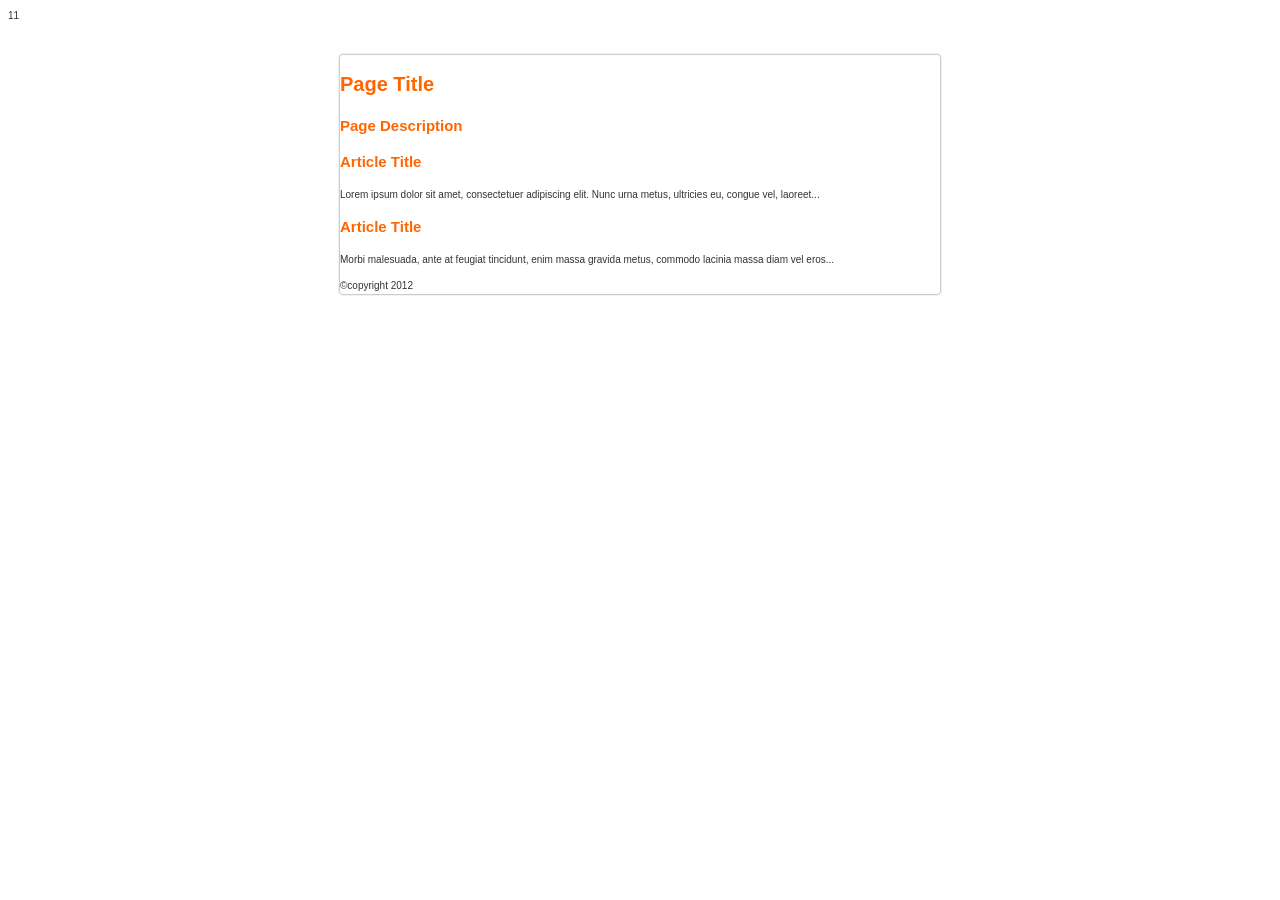
<file: jQuery/Kniga na russkom/index.html>
11
<!DOCTYPE html>
<html dir="ltr" lang="en-US">
<head>
<meta charset="UTF-8"/>
<title>Page Title</title>
<link rel="profile" href="http://gmpg.org/xfn/11"/>
<style type="text/css">
body {
font: 62.5%/1.6 Verdana, Tahoma, sans-serif;
color: #333333;
}
h1,h2 {
color: #ff6600;
}
#content {
margin: 30px auto;
width: 600px;
}
.box {
border:1px solid #ccc;
border-radius:4px;
box-shadow:0 0 2px #ccc;
}
</style>
</head>
<body>
<div id="content" class="wrapper box">
<hgroup>
<h1>Page Title</h1>
<h2>Page Description</h2>
</hgroup>
<article>
<h2>Article Title</h2>
<p>
Lorem ipsum dolor sit amet, consectetuer adipiscing elit.
Nunc urna metus, ultricies eu, congue vel, laoreet...</p>
</article>
<article>
<h2>Article Title</h2>
<p>
Morbi malesuada, ante at feugiat tincidunt, enim massa
gravida metus, commodo lacinia massa diam vel eros...</p>
</article>
<footer>&copy;copyright 2012</footer>
</div>
</body>
</html>
</file>
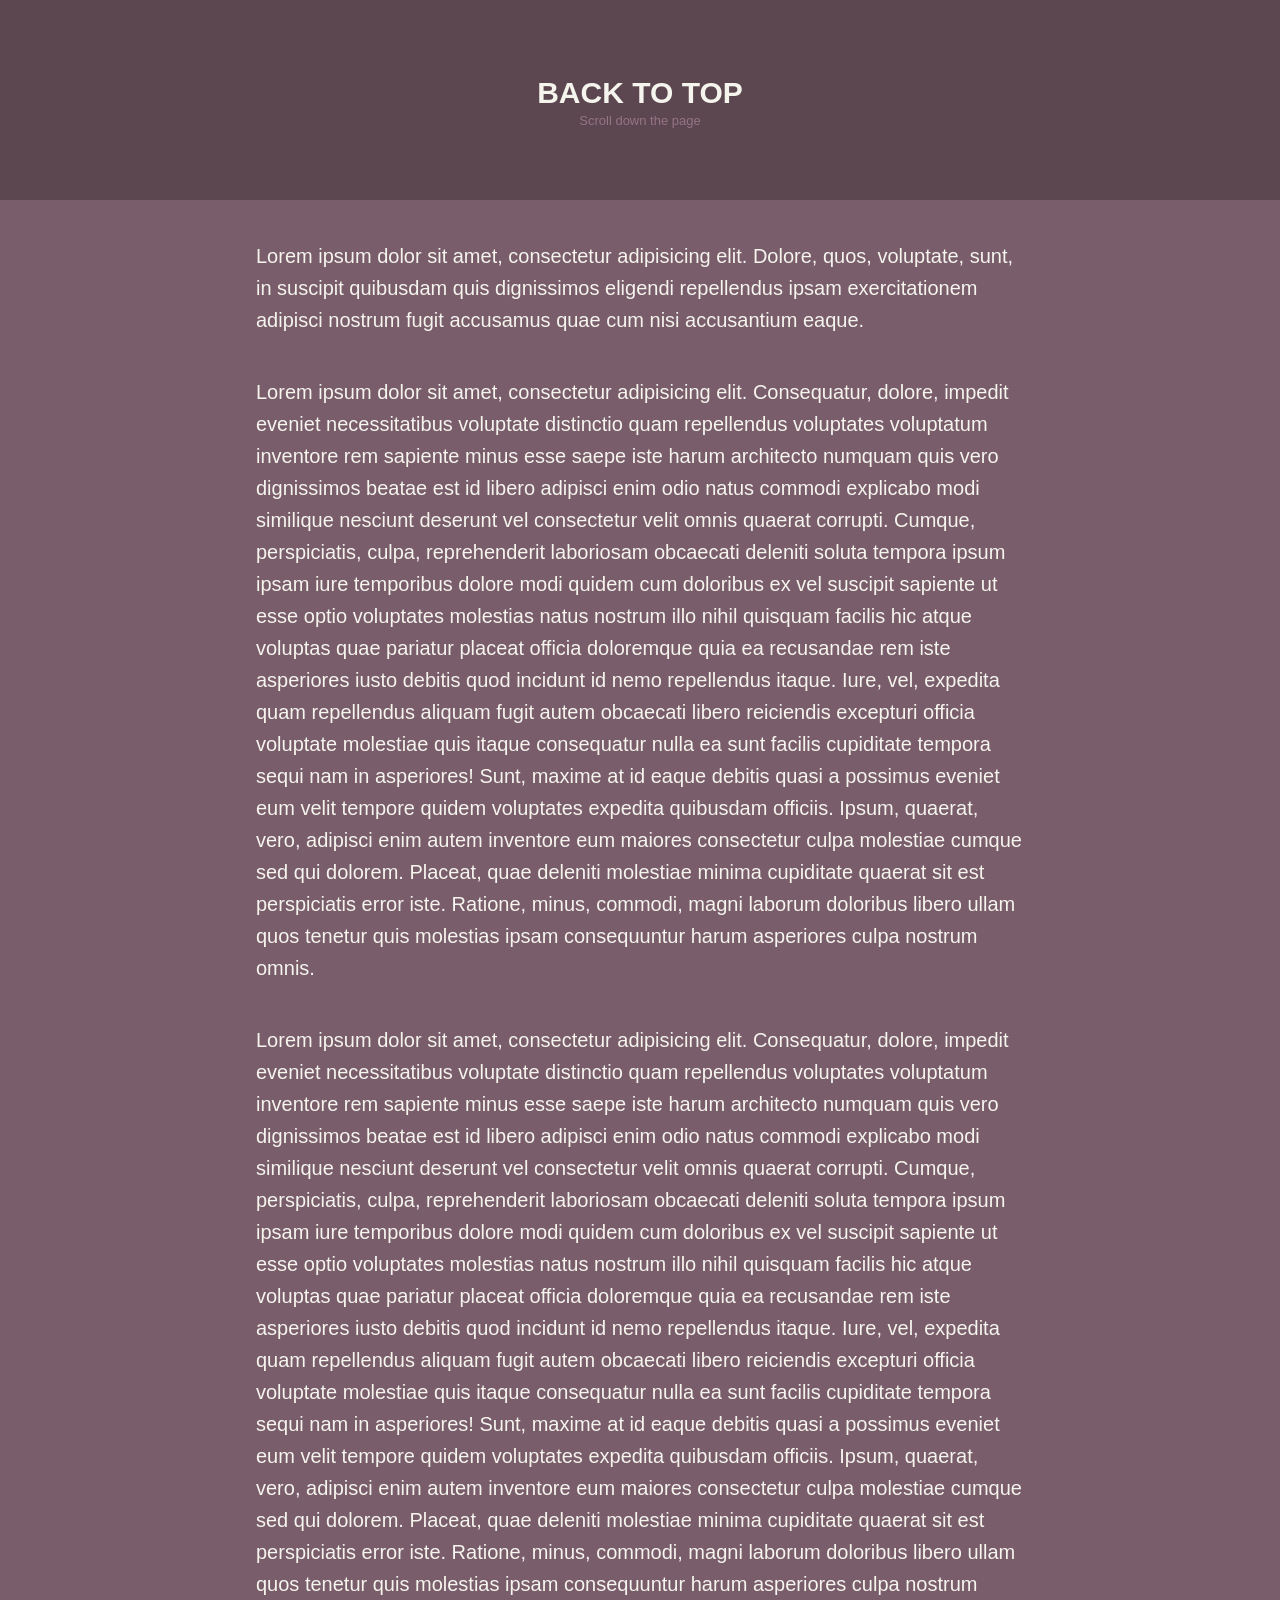
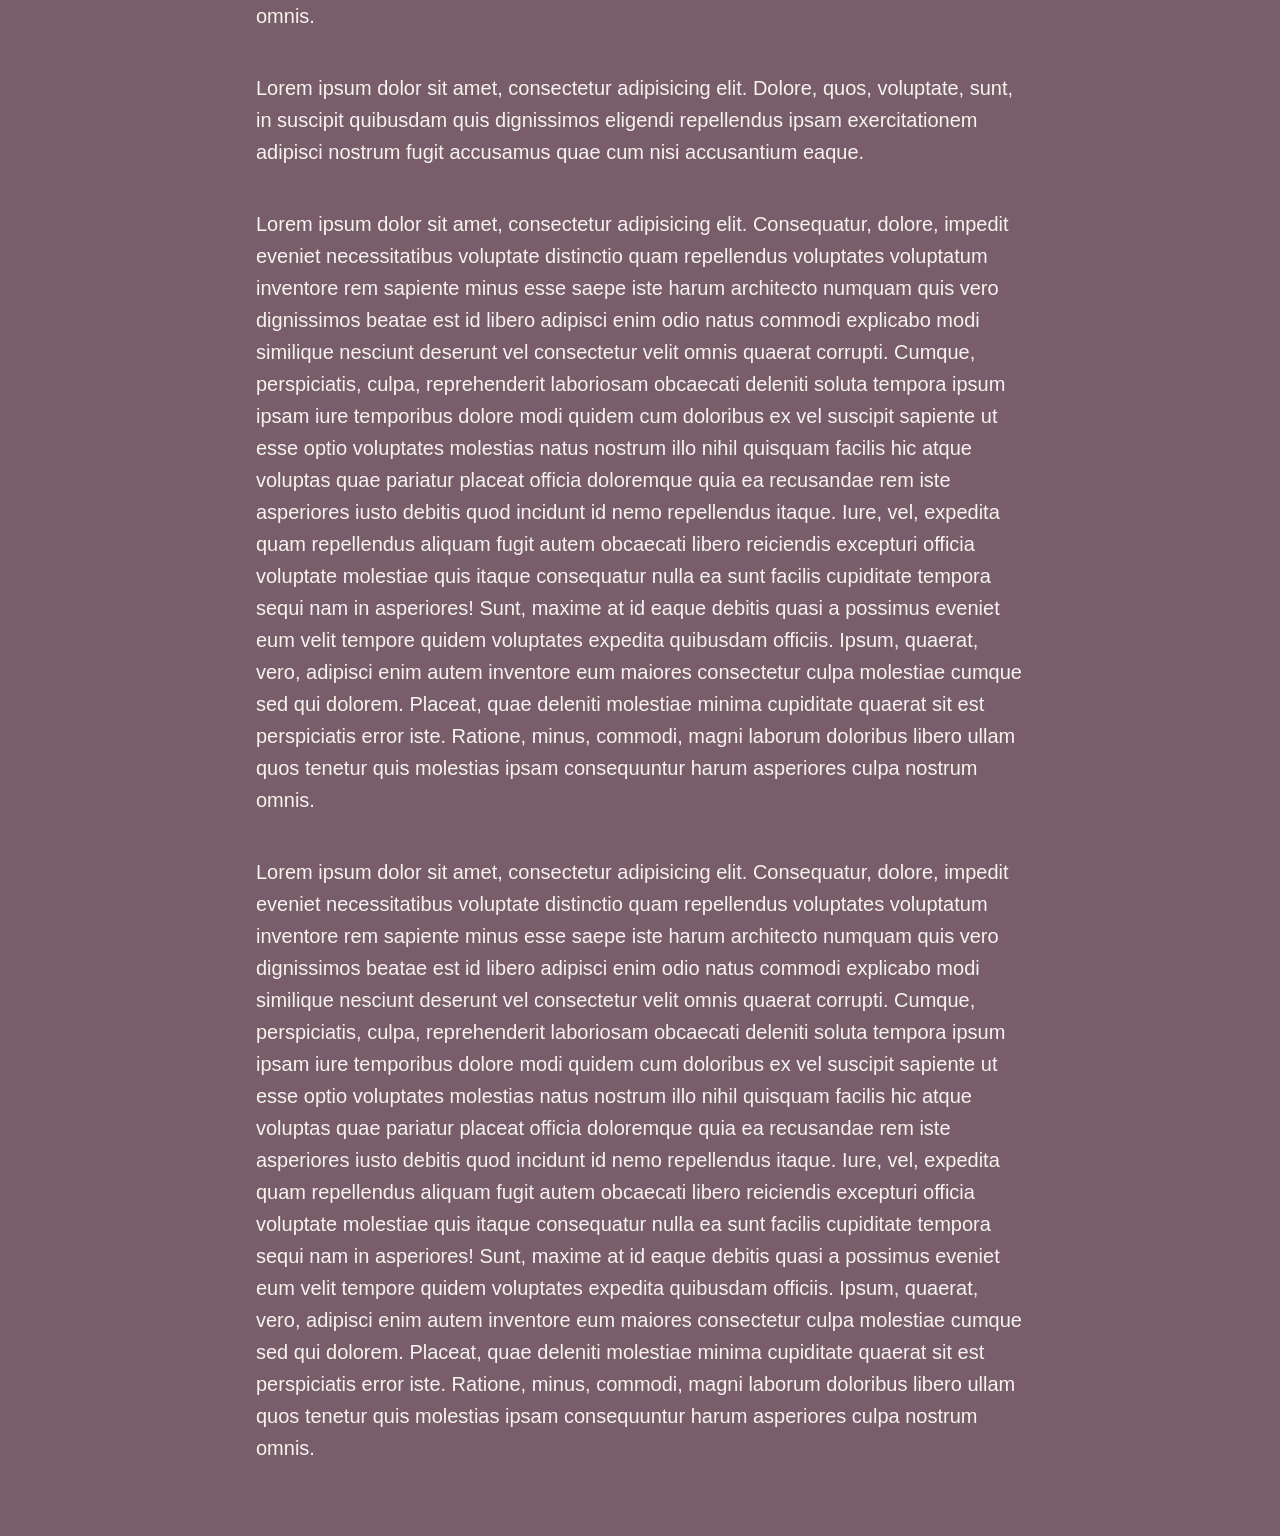
<file: JOBBSÖKARRSIDA/minsida/BUTTON-UPP/back-to-top/back-to-top/index.html>
<!doctype html>
<html lang="en" class="no-js">
<head>
	<meta charset="UTF-8">
	<meta name="viewport" content="width=device-width, initial-scale=1">

	<link rel="stylesheet" href="css/reset.css"> <!-- CSS reset -->
	<link rel="stylesheet" href="css/style.css"> <!-- Gem style -->
	<script src="js/modernizr.js"></script> <!-- Modernizr -->
  	
	<title>Back To Top | Cody</title>
</head>
<body>
	<header>
		<h1>Back to top</h1>
		<p>Scroll down the page</p>
	</header>

	<main class="cd-container">
		<p>
			Lorem ipsum dolor sit amet, consectetur adipisicing elit. Dolore, quos, voluptate, sunt, in suscipit quibusdam quis dignissimos eligendi repellendus ipsam exercitationem adipisci nostrum fugit accusamus quae cum nisi accusantium eaque.
		</p>

		<p>
			Lorem ipsum dolor sit amet, consectetur adipisicing elit. Consequatur, dolore, impedit eveniet necessitatibus voluptate distinctio quam repellendus voluptates voluptatum inventore rem sapiente minus esse saepe iste harum architecto numquam quis vero dignissimos beatae est id libero adipisci enim odio natus commodi explicabo modi similique nesciunt deserunt vel consectetur velit omnis quaerat corrupti. Cumque, perspiciatis, culpa, reprehenderit laboriosam obcaecati deleniti soluta tempora ipsum ipsam iure temporibus dolore modi quidem cum doloribus ex vel suscipit sapiente ut esse optio voluptates molestias natus nostrum illo nihil quisquam facilis hic atque voluptas quae pariatur placeat officia doloremque quia ea recusandae rem iste asperiores iusto debitis quod incidunt id nemo repellendus itaque. Iure, vel, expedita quam repellendus aliquam fugit autem obcaecati libero reiciendis excepturi officia voluptate molestiae quis itaque consequatur nulla ea sunt facilis cupiditate tempora sequi nam in asperiores! Sunt, maxime at id eaque debitis quasi a possimus eveniet eum velit tempore quidem voluptates expedita quibusdam officiis. Ipsum, quaerat, vero, adipisci enim autem inventore eum maiores consectetur culpa molestiae cumque sed qui dolorem. Placeat, quae deleniti molestiae minima cupiditate quaerat sit est perspiciatis error iste. Ratione, minus, commodi, magni laborum doloribus libero ullam quos tenetur quis molestias ipsam consequuntur harum asperiores culpa nostrum omnis.
		</p>

		<p>
			Lorem ipsum dolor sit amet, consectetur adipisicing elit. Consequatur, dolore, impedit eveniet necessitatibus voluptate distinctio quam repellendus voluptates voluptatum inventore rem sapiente minus esse saepe iste harum architecto numquam quis vero dignissimos beatae est id libero adipisci enim odio natus commodi explicabo modi similique nesciunt deserunt vel consectetur velit omnis quaerat corrupti. Cumque, perspiciatis, culpa, reprehenderit laboriosam obcaecati deleniti soluta tempora ipsum ipsam iure temporibus dolore modi quidem cum doloribus ex vel suscipit sapiente ut esse optio voluptates molestias natus nostrum illo nihil quisquam facilis hic atque voluptas quae pariatur placeat officia doloremque quia ea recusandae rem iste asperiores iusto debitis quod incidunt id nemo repellendus itaque. Iure, vel, expedita quam repellendus aliquam fugit autem obcaecati libero reiciendis excepturi officia voluptate molestiae quis itaque consequatur nulla ea sunt facilis cupiditate tempora sequi nam in asperiores! Sunt, maxime at id eaque debitis quasi a possimus eveniet eum velit tempore quidem voluptates expedita quibusdam officiis. Ipsum, quaerat, vero, adipisci enim autem inventore eum maiores consectetur culpa molestiae cumque sed qui dolorem. Placeat, quae deleniti molestiae minima cupiditate quaerat sit est perspiciatis error iste. Ratione, minus, commodi, magni laborum doloribus libero ullam quos tenetur quis molestias ipsam consequuntur harum asperiores culpa nostrum omnis.
		</p>

		<p>
			Lorem ipsum dolor sit amet, consectetur adipisicing elit. Dolore, quos, voluptate, sunt, in suscipit quibusdam quis dignissimos eligendi repellendus ipsam exercitationem adipisci nostrum fugit accusamus quae cum nisi accusantium eaque.
		</p>

		<p>
			Lorem ipsum dolor sit amet, consectetur adipisicing elit. Consequatur, dolore, impedit eveniet necessitatibus voluptate distinctio quam repellendus voluptates voluptatum inventore rem sapiente minus esse saepe iste harum architecto numquam quis vero dignissimos beatae est id libero adipisci enim odio natus commodi explicabo modi similique nesciunt deserunt vel consectetur velit omnis quaerat corrupti. Cumque, perspiciatis, culpa, reprehenderit laboriosam obcaecati deleniti soluta tempora ipsum ipsam iure temporibus dolore modi quidem cum doloribus ex vel suscipit sapiente ut esse optio voluptates molestias natus nostrum illo nihil quisquam facilis hic atque voluptas quae pariatur placeat officia doloremque quia ea recusandae rem iste asperiores iusto debitis quod incidunt id nemo repellendus itaque. Iure, vel, expedita quam repellendus aliquam fugit autem obcaecati libero reiciendis excepturi officia voluptate molestiae quis itaque consequatur nulla ea sunt facilis cupiditate tempora sequi nam in asperiores! Sunt, maxime at id eaque debitis quasi a possimus eveniet eum velit tempore quidem voluptates expedita quibusdam officiis. Ipsum, quaerat, vero, adipisci enim autem inventore eum maiores consectetur culpa molestiae cumque sed qui dolorem. Placeat, quae deleniti molestiae minima cupiditate quaerat sit est perspiciatis error iste. Ratione, minus, commodi, magni laborum doloribus libero ullam quos tenetur quis molestias ipsam consequuntur harum asperiores culpa nostrum omnis.
		</p>

		<p>
			Lorem ipsum dolor sit amet, consectetur adipisicing elit. Consequatur, dolore, impedit eveniet necessitatibus voluptate distinctio quam repellendus voluptates voluptatum inventore rem sapiente minus esse saepe iste harum architecto numquam quis vero dignissimos beatae est id libero adipisci enim odio natus commodi explicabo modi similique nesciunt deserunt vel consectetur velit omnis quaerat corrupti. Cumque, perspiciatis, culpa, reprehenderit laboriosam obcaecati deleniti soluta tempora ipsum ipsam iure temporibus dolore modi quidem cum doloribus ex vel suscipit sapiente ut esse optio voluptates molestias natus nostrum illo nihil quisquam facilis hic atque voluptas quae pariatur placeat officia doloremque quia ea recusandae rem iste asperiores iusto debitis quod incidunt id nemo repellendus itaque. Iure, vel, expedita quam repellendus aliquam fugit autem obcaecati libero reiciendis excepturi officia voluptate molestiae quis itaque consequatur nulla ea sunt facilis cupiditate tempora sequi nam in asperiores! Sunt, maxime at id eaque debitis quasi a possimus eveniet eum velit tempore quidem voluptates expedita quibusdam officiis. Ipsum, quaerat, vero, adipisci enim autem inventore eum maiores consectetur culpa molestiae cumque sed qui dolorem. Placeat, quae deleniti molestiae minima cupiditate quaerat sit est perspiciatis error iste. Ratione, minus, commodi, magni laborum doloribus libero ullam quos tenetur quis molestias ipsam consequuntur harum asperiores culpa nostrum omnis.
		</p>
	</main>
	<a href="#0" class="cd-top">Top</a>
<script src="http://ajax.googleapis.com/ajax/libs/jquery/1.11.0/jquery.min.js"></script>
<script src="js/main.js"></script> <!-- Gem jQuery -->
</body>
</html>
</file>
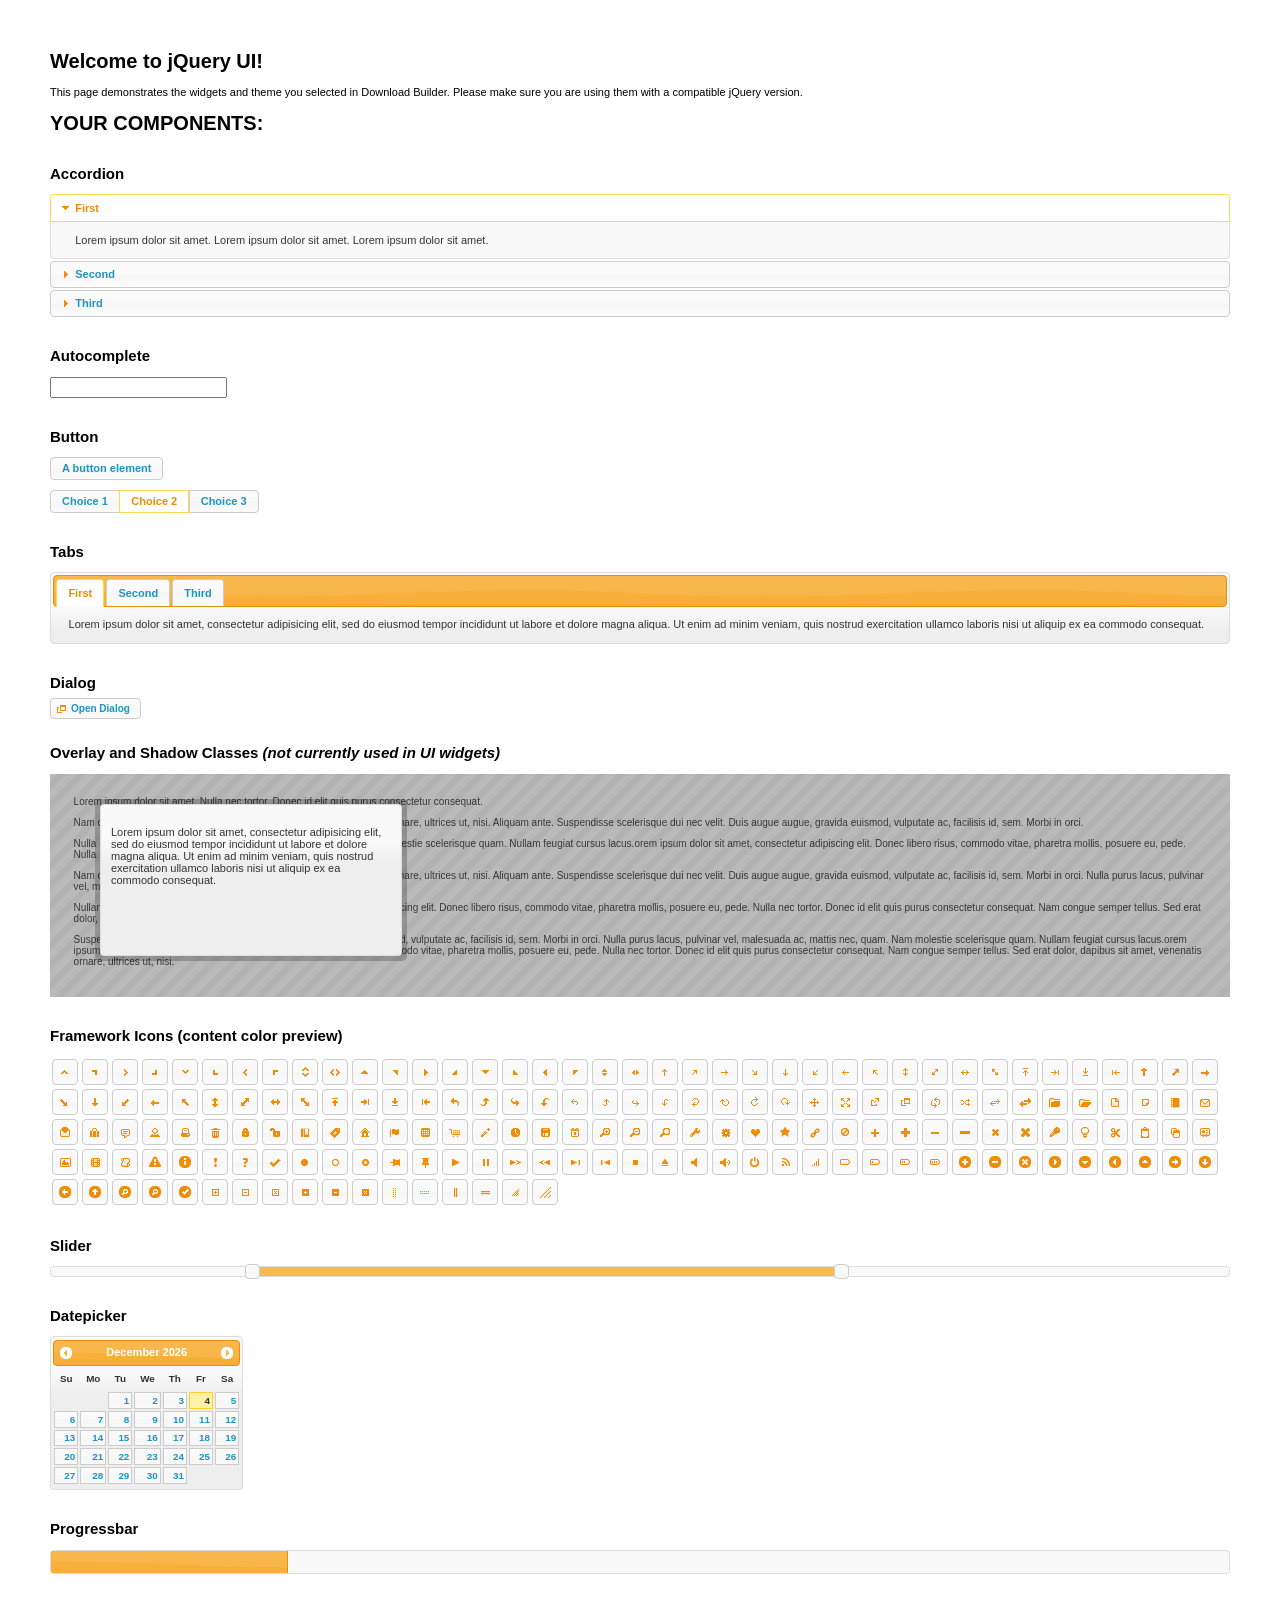
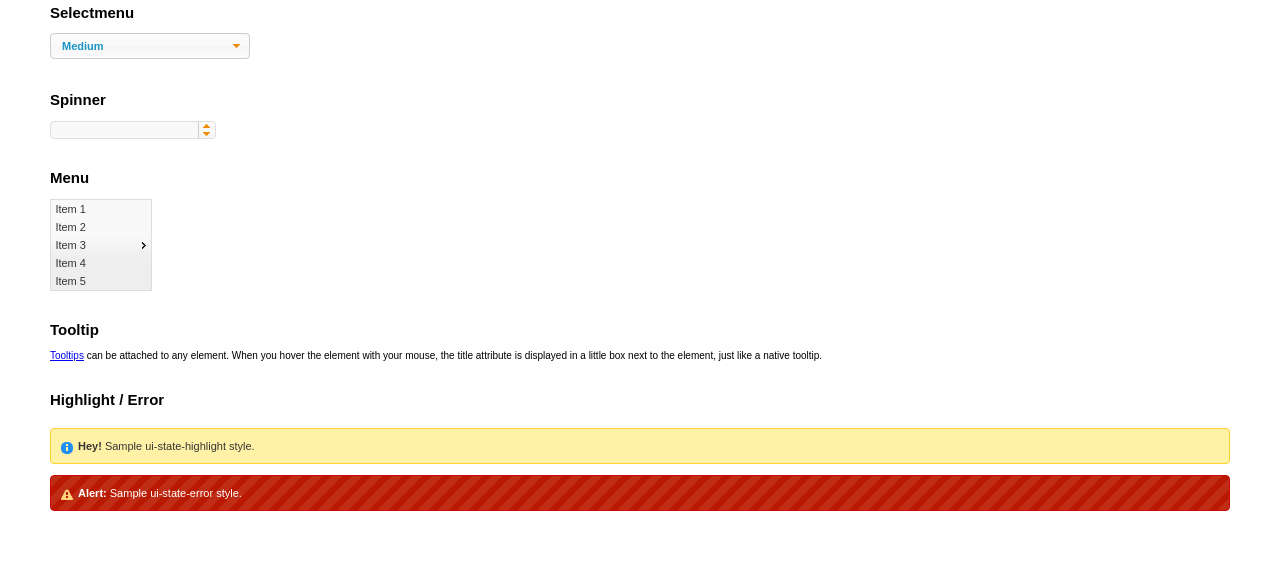
<file: JOBBSÖKARRSIDA/minsida/projekt/JQuery/jquery-ui/index.html>
<!doctype html>
<html lang="us">
<head>
	<meta charset="utf-8">
	<title>jQuery UI Example Page</title>
	<link href="jquery-ui.css" rel="stylesheet">
	<style>
	body{
		font: 62.5% "Trebuchet MS", sans-serif;
		margin: 50px;
	}
	.demoHeaders {
		margin-top: 2em;
	}
	#dialog-link {
		padding: .4em 1em .4em 20px;
		text-decoration: none;
		position: relative;
	}
	#dialog-link span.ui-icon {
		margin: 0 5px 0 0;
		position: absolute;
		left: .2em;
		top: 50%;
		margin-top: -8px;
	}
	#icons {
		margin: 0;
		padding: 0;
	}
	#icons li {
		margin: 2px;
		position: relative;
		padding: 4px 0;
		cursor: pointer;
		float: left;
		list-style: none;
	}
	#icons span.ui-icon {
		float: left;
		margin: 0 4px;
	}
	.fakewindowcontain .ui-widget-overlay {
		position: absolute;
	}
	select {
		width: 200px;
	}
	</style>
</head>
<body>

<h1>Welcome to jQuery UI!</h1>

<div class="ui-widget">
	<p>This page demonstrates the widgets and theme you selected in Download Builder. Please make sure you are using them with a compatible jQuery version.</p>
</div>

<h1>YOUR COMPONENTS:</h1>


<!-- Accordion -->
<h2 class="demoHeaders">Accordion</h2>
<div id="accordion">
	<h3>First</h3>
	<div>Lorem ipsum dolor sit amet. Lorem ipsum dolor sit amet. Lorem ipsum dolor sit amet.</div>
	<h3>Second</h3>
	<div>Phasellus mattis tincidunt nibh.</div>
	<h3>Third</h3>
	<div>Nam dui erat, auctor a, dignissim quis.</div>
</div>



<!-- Autocomplete -->
<h2 class="demoHeaders">Autocomplete</h2>
<div>
	<input id="autocomplete" title="type &quot;a&quot;">
</div>



<!-- Button -->
<h2 class="demoHeaders">Button</h2>
<button id="button">A button element</button>
<form style="margin-top: 1em;">
	<div id="radioset">
		<input type="radio" id="radio1" name="radio"><label for="radio1">Choice 1</label>
		<input type="radio" id="radio2" name="radio" checked="checked"><label for="radio2">Choice 2</label>
		<input type="radio" id="radio3" name="radio"><label for="radio3">Choice 3</label>
	</div>
</form>



<!-- Tabs -->
<h2 class="demoHeaders">Tabs</h2>
<div id="tabs">
	<ul>
		<li><a href="#tabs-1">First</a></li>
		<li><a href="#tabs-2">Second</a></li>
		<li><a href="#tabs-3">Third</a></li>
	</ul>
	<div id="tabs-1">Lorem ipsum dolor sit amet, consectetur adipisicing elit, sed do eiusmod tempor incididunt ut labore et dolore magna aliqua. Ut enim ad minim veniam, quis nostrud exercitation ullamco laboris nisi ut aliquip ex ea commodo consequat.</div>
	<div id="tabs-2">Phasellus mattis tincidunt nibh. Cras orci urna, blandit id, pretium vel, aliquet ornare, felis. Maecenas scelerisque sem non nisl. Fusce sed lorem in enim dictum bibendum.</div>
	<div id="tabs-3">Nam dui erat, auctor a, dignissim quis, sollicitudin eu, felis. Pellentesque nisi urna, interdum eget, sagittis et, consequat vestibulum, lacus. Mauris porttitor ullamcorper augue.</div>
</div>



<!-- Dialog NOTE: Dialog is not generated by UI in this demo so it can be visually styled in themeroller-->
<h2 class="demoHeaders">Dialog</h2>
<p><a href="#" id="dialog-link" class="ui-state-default ui-corner-all"><span class="ui-icon ui-icon-newwin"></span>Open Dialog</a></p>

<h2 class="demoHeaders">Overlay and Shadow Classes <em>(not currently used in UI widgets)</em></h2>
<div style="position: relative; width: 96%; height: 200px; padding:1% 2%; overflow:hidden;" class="fakewindowcontain">
	<p>Lorem ipsum dolor sit amet,  Nulla nec tortor. Donec id elit quis purus consectetur consequat. </p><p>Nam congue semper tellus. Sed erat dolor, dapibus sit amet, venenatis ornare, ultrices ut, nisi. Aliquam ante. Suspendisse scelerisque dui nec velit. Duis augue augue, gravida euismod, vulputate ac, facilisis id, sem. Morbi in orci. </p><p>Nulla purus lacus, pulvinar vel, malesuada ac, mattis nec, quam. Nam molestie scelerisque quam. Nullam feugiat cursus lacus.orem ipsum dolor sit amet, consectetur adipiscing elit. Donec libero risus, commodo vitae, pharetra mollis, posuere eu, pede. Nulla nec tortor. Donec id elit quis purus consectetur consequat. </p><p>Nam congue semper tellus. Sed erat dolor, dapibus sit amet, venenatis ornare, ultrices ut, nisi. Aliquam ante. Suspendisse scelerisque dui nec velit. Duis augue augue, gravida euismod, vulputate ac, facilisis id, sem. Morbi in orci. Nulla purus lacus, pulvinar vel, malesuada ac, mattis nec, quam. Nam molestie scelerisque quam. </p><p>Nullam feugiat cursus lacus.orem ipsum dolor sit amet, consectetur adipiscing elit. Donec libero risus, commodo vitae, pharetra mollis, posuere eu, pede. Nulla nec tortor. Donec id elit quis purus consectetur consequat. Nam congue semper tellus. Sed erat dolor, dapibus sit amet, venenatis ornare, ultrices ut, nisi. Aliquam ante. </p><p>Suspendisse scelerisque dui nec velit. Duis augue augue, gravida euismod, vulputate ac, facilisis id, sem. Morbi in orci. Nulla purus lacus, pulvinar vel, malesuada ac, mattis nec, quam. Nam molestie scelerisque quam. Nullam feugiat cursus lacus.orem ipsum dolor sit amet, consectetur adipiscing elit. Donec libero risus, commodo vitae, pharetra mollis, posuere eu, pede. Nulla nec tortor. Donec id elit quis purus consectetur consequat. Nam congue semper tellus. Sed erat dolor, dapibus sit amet, venenatis ornare, ultrices ut, nisi. </p>

	<!-- ui-dialog -->
	<div class="ui-overlay"><div class="ui-widget-overlay"></div><div class="ui-widget-shadow ui-corner-all" style="width: 302px; height: 152px; position: absolute; left: 50px; top: 30px;"></div></div>
	<div style="position: absolute; width: 280px; height: 130px;left: 50px; top: 30px; padding: 10px;" class="ui-widget ui-widget-content ui-corner-all">
		<div class="ui-dialog-content ui-widget-content" style="background: none; border: 0;">
			<p>Lorem ipsum dolor sit amet, consectetur adipisicing elit, sed do eiusmod tempor incididunt ut labore et dolore magna aliqua. Ut enim ad minim veniam, quis nostrud exercitation ullamco laboris nisi ut aliquip ex ea commodo consequat.</p>
		</div>
	</div>

</div>

<!-- ui-dialog -->
<div id="dialog" title="Dialog Title">
	<p>Lorem ipsum dolor sit amet, consectetur adipisicing elit, sed do eiusmod tempor incididunt ut labore et dolore magna aliqua. Ut enim ad minim veniam, quis nostrud exercitation ullamco laboris nisi ut aliquip ex ea commodo consequat.</p>
</div>



<h2 class="demoHeaders">Framework Icons (content color preview)</h2>
<ul id="icons" class="ui-widget ui-helper-clearfix">
	<li class="ui-state-default ui-corner-all" title=".ui-icon-carat-1-n"><span class="ui-icon ui-icon-carat-1-n"></span></li>
	<li class="ui-state-default ui-corner-all" title=".ui-icon-carat-1-ne"><span class="ui-icon ui-icon-carat-1-ne"></span></li>
	<li class="ui-state-default ui-corner-all" title=".ui-icon-carat-1-e"><span class="ui-icon ui-icon-carat-1-e"></span></li>
	<li class="ui-state-default ui-corner-all" title=".ui-icon-carat-1-se"><span class="ui-icon ui-icon-carat-1-se"></span></li>
	<li class="ui-state-default ui-corner-all" title=".ui-icon-carat-1-s"><span class="ui-icon ui-icon-carat-1-s"></span></li>
	<li class="ui-state-default ui-corner-all" title=".ui-icon-carat-1-sw"><span class="ui-icon ui-icon-carat-1-sw"></span></li>
	<li class="ui-state-default ui-corner-all" title=".ui-icon-carat-1-w"><span class="ui-icon ui-icon-carat-1-w"></span></li>
	<li class="ui-state-default ui-corner-all" title=".ui-icon-carat-1-nw"><span class="ui-icon ui-icon-carat-1-nw"></span></li>
	<li class="ui-state-default ui-corner-all" title=".ui-icon-carat-2-n-s"><span class="ui-icon ui-icon-carat-2-n-s"></span></li>
	<li class="ui-state-default ui-corner-all" title=".ui-icon-carat-2-e-w"><span class="ui-icon ui-icon-carat-2-e-w"></span></li>
	<li class="ui-state-default ui-corner-all" title=".ui-icon-triangle-1-n"><span class="ui-icon ui-icon-triangle-1-n"></span></li>
	<li class="ui-state-default ui-corner-all" title=".ui-icon-triangle-1-ne"><span class="ui-icon ui-icon-triangle-1-ne"></span></li>
	<li class="ui-state-default ui-corner-all" title=".ui-icon-triangle-1-e"><span class="ui-icon ui-icon-triangle-1-e"></span></li>
	<li class="ui-state-default ui-corner-all" title=".ui-icon-triangle-1-se"><span class="ui-icon ui-icon-triangle-1-se"></span></li>
	<li class="ui-state-default ui-corner-all" title=".ui-icon-triangle-1-s"><span class="ui-icon ui-icon-triangle-1-s"></span></li>
	<li class="ui-state-default ui-corner-all" title=".ui-icon-triangle-1-sw"><span class="ui-icon ui-icon-triangle-1-sw"></span></li>
	<li class="ui-state-default ui-corner-all" title=".ui-icon-triangle-1-w"><span class="ui-icon ui-icon-triangle-1-w"></span></li>
	<li class="ui-state-default ui-corner-all" title=".ui-icon-triangle-1-nw"><span class="ui-icon ui-icon-triangle-1-nw"></span></li>
	<li class="ui-state-default ui-corner-all" title=".ui-icon-triangle-2-n-s"><span class="ui-icon ui-icon-triangle-2-n-s"></span></li>
	<li class="ui-state-default ui-corner-all" title=".ui-icon-triangle-2-e-w"><span class="ui-icon ui-icon-triangle-2-e-w"></span></li>
	<li class="ui-state-default ui-corner-all" title=".ui-icon-arrow-1-n"><span class="ui-icon ui-icon-arrow-1-n"></span></li>
	<li class="ui-state-default ui-corner-all" title=".ui-icon-arrow-1-ne"><span class="ui-icon ui-icon-arrow-1-ne"></span></li>
	<li class="ui-state-default ui-corner-all" title=".ui-icon-arrow-1-e"><span class="ui-icon ui-icon-arrow-1-e"></span></li>
	<li class="ui-state-default ui-corner-all" title=".ui-icon-arrow-1-se"><span class="ui-icon ui-icon-arrow-1-se"></span></li>
	<li class="ui-state-default ui-corner-all" title=".ui-icon-arrow-1-s"><span class="ui-icon ui-icon-arrow-1-s"></span></li>
	<li class="ui-state-default ui-corner-all" title=".ui-icon-arrow-1-sw"><span class="ui-icon ui-icon-arrow-1-sw"></span></li>
	<li class="ui-state-default ui-corner-all" title=".ui-icon-arrow-1-w"><span class="ui-icon ui-icon-arrow-1-w"></span></li>
	<li class="ui-state-default ui-corner-all" title=".ui-icon-arrow-1-nw"><span class="ui-icon ui-icon-arrow-1-nw"></span></li>
	<li class="ui-state-default ui-corner-all" title=".ui-icon-arrow-2-n-s"><span class="ui-icon ui-icon-arrow-2-n-s"></span></li>
	<li class="ui-state-default ui-corner-all" title=".ui-icon-arrow-2-ne-sw"><span class="ui-icon ui-icon-arrow-2-ne-sw"></span></li>
	<li class="ui-state-default ui-corner-all" title=".ui-icon-arrow-2-e-w"><span class="ui-icon ui-icon-arrow-2-e-w"></span></li>
	<li class="ui-state-default ui-corner-all" title=".ui-icon-arrow-2-se-nw"><span class="ui-icon ui-icon-arrow-2-se-nw"></span></li>
	<li class="ui-state-default ui-corner-all" title=".ui-icon-arrowstop-1-n"><span class="ui-icon ui-icon-arrowstop-1-n"></span></li>
	<li class="ui-state-default ui-corner-all" title=".ui-icon-arrowstop-1-e"><span class="ui-icon ui-icon-arrowstop-1-e"></span></li>
	<li class="ui-state-default ui-corner-all" title=".ui-icon-arrowstop-1-s"><span class="ui-icon ui-icon-arrowstop-1-s"></span></li>
	<li class="ui-state-default ui-corner-all" title=".ui-icon-arrowstop-1-w"><span class="ui-icon ui-icon-arrowstop-1-w"></span></li>
	<li class="ui-state-default ui-corner-all" title=".ui-icon-arrowthick-1-n"><span class="ui-icon ui-icon-arrowthick-1-n"></span></li>
	<li class="ui-state-default ui-corner-all" title=".ui-icon-arrowthick-1-ne"><span class="ui-icon ui-icon-arrowthick-1-ne"></span></li>
	<li class="ui-state-default ui-corner-all" title=".ui-icon-arrowthick-1-e"><span class="ui-icon ui-icon-arrowthick-1-e"></span></li>
	<li class="ui-state-default ui-corner-all" title=".ui-icon-arrowthick-1-se"><span class="ui-icon ui-icon-arrowthick-1-se"></span></li>
	<li class="ui-state-default ui-corner-all" title=".ui-icon-arrowthick-1-s"><span class="ui-icon ui-icon-arrowthick-1-s"></span></li>
	<li class="ui-state-default ui-corner-all" title=".ui-icon-arrowthick-1-sw"><span class="ui-icon ui-icon-arrowthick-1-sw"></span></li>
	<li class="ui-state-default ui-corner-all" title=".ui-icon-arrowthick-1-w"><span class="ui-icon ui-icon-arrowthick-1-w"></span></li>
	<li class="ui-state-default ui-corner-all" title=".ui-icon-arrowthick-1-nw"><span class="ui-icon ui-icon-arrowthick-1-nw"></span></li>
	<li class="ui-state-default ui-corner-all" title=".ui-icon-arrowthick-2-n-s"><span class="ui-icon ui-icon-arrowthick-2-n-s"></span></li>
	<li class="ui-state-default ui-corner-all" title=".ui-icon-arrowthick-2-ne-sw"><span class="ui-icon ui-icon-arrowthick-2-ne-sw"></span></li>
	<li class="ui-state-default ui-corner-all" title=".ui-icon-arrowthick-2-e-w"><span class="ui-icon ui-icon-arrowthick-2-e-w"></span></li>
	<li class="ui-state-default ui-corner-all" title=".ui-icon-arrowthick-2-se-nw"><span class="ui-icon ui-icon-arrowthick-2-se-nw"></span></li>
	<li class="ui-state-default ui-corner-all" title=".ui-icon-arrowthickstop-1-n"><span class="ui-icon ui-icon-arrowthickstop-1-n"></span></li>
	<li class="ui-state-default ui-corner-all" title=".ui-icon-arrowthickstop-1-e"><span class="ui-icon ui-icon-arrowthickstop-1-e"></span></li>
	<li class="ui-state-default ui-corner-all" title=".ui-icon-arrowthickstop-1-s"><span class="ui-icon ui-icon-arrowthickstop-1-s"></span></li>
	<li class="ui-state-default ui-corner-all" title=".ui-icon-arrowthickstop-1-w"><span class="ui-icon ui-icon-arrowthickstop-1-w"></span></li>
	<li class="ui-state-default ui-corner-all" title=".ui-icon-arrowreturnthick-1-w"><span class="ui-icon ui-icon-arrowreturnthick-1-w"></span></li>
	<li class="ui-state-default ui-corner-all" title=".ui-icon-arrowreturnthick-1-n"><span class="ui-icon ui-icon-arrowreturnthick-1-n"></span></li>
	<li class="ui-state-default ui-corner-all" title=".ui-icon-arrowreturnthick-1-e"><span class="ui-icon ui-icon-arrowreturnthick-1-e"></span></li>
	<li class="ui-state-default ui-corner-all" title=".ui-icon-arrowreturnthick-1-s"><span class="ui-icon ui-icon-arrowreturnthick-1-s"></span></li>
	<li class="ui-state-default ui-corner-all" title=".ui-icon-arrowreturn-1-w"><span class="ui-icon ui-icon-arrowreturn-1-w"></span></li>
	<li class="ui-state-default ui-corner-all" title=".ui-icon-arrowreturn-1-n"><span class="ui-icon ui-icon-arrowreturn-1-n"></span></li>
	<li class="ui-state-default ui-corner-all" title=".ui-icon-arrowreturn-1-e"><span class="ui-icon ui-icon-arrowreturn-1-e"></span></li>
	<li class="ui-state-default ui-corner-all" title=".ui-icon-arrowreturn-1-s"><span class="ui-icon ui-icon-arrowreturn-1-s"></span></li>
	<li class="ui-state-default ui-corner-all" title=".ui-icon-arrowrefresh-1-w"><span class="ui-icon ui-icon-arrowrefresh-1-w"></span></li>
	<li class="ui-state-default ui-corner-all" title=".ui-icon-arrowrefresh-1-n"><span class="ui-icon ui-icon-arrowrefresh-1-n"></span></li>
	<li class="ui-state-default ui-corner-all" title=".ui-icon-arrowrefresh-1-e"><span class="ui-icon ui-icon-arrowrefresh-1-e"></span></li>
	<li class="ui-state-default ui-corner-all" title=".ui-icon-arrowrefresh-1-s"><span class="ui-icon ui-icon-arrowrefresh-1-s"></span></li>
	<li class="ui-state-default ui-corner-all" title=".ui-icon-arrow-4"><span class="ui-icon ui-icon-arrow-4"></span></li>
	<li class="ui-state-default ui-corner-all" title=".ui-icon-arrow-4-diag"><span class="ui-icon ui-icon-arrow-4-diag"></span></li>
	<li class="ui-state-default ui-corner-all" title=".ui-icon-extlink"><span class="ui-icon ui-icon-extlink"></span></li>
	<li class="ui-state-default ui-corner-all" title=".ui-icon-newwin"><span class="ui-icon ui-icon-newwin"></span></li>
	<li class="ui-state-default ui-corner-all" title=".ui-icon-refresh"><span class="ui-icon ui-icon-refresh"></span></li>
	<li class="ui-state-default ui-corner-all" title=".ui-icon-shuffle"><span class="ui-icon ui-icon-shuffle"></span></li>
	<li class="ui-state-default ui-corner-all" title=".ui-icon-transfer-e-w"><span class="ui-icon ui-icon-transfer-e-w"></span></li>
	<li class="ui-state-default ui-corner-all" title=".ui-icon-transferthick-e-w"><span class="ui-icon ui-icon-transferthick-e-w"></span></li>
	<li class="ui-state-default ui-corner-all" title=".ui-icon-folder-collapsed"><span class="ui-icon ui-icon-folder-collapsed"></span></li>
	<li class="ui-state-default ui-corner-all" title=".ui-icon-folder-open"><span class="ui-icon ui-icon-folder-open"></span></li>
	<li class="ui-state-default ui-corner-all" title=".ui-icon-document"><span class="ui-icon ui-icon-document"></span></li>
	<li class="ui-state-default ui-corner-all" title=".ui-icon-document-b"><span class="ui-icon ui-icon-document-b"></span></li>
	<li class="ui-state-default ui-corner-all" title=".ui-icon-note"><span class="ui-icon ui-icon-note"></span></li>
	<li class="ui-state-default ui-corner-all" title=".ui-icon-mail-closed"><span class="ui-icon ui-icon-mail-closed"></span></li>
	<li class="ui-state-default ui-corner-all" title=".ui-icon-mail-open"><span class="ui-icon ui-icon-mail-open"></span></li>
	<li class="ui-state-default ui-corner-all" title=".ui-icon-suitcase"><span class="ui-icon ui-icon-suitcase"></span></li>
	<li class="ui-state-default ui-corner-all" title=".ui-icon-comment"><span class="ui-icon ui-icon-comment"></span></li>
	<li class="ui-state-default ui-corner-all" title=".ui-icon-person"><span class="ui-icon ui-icon-person"></span></li>
	<li class="ui-state-default ui-corner-all" title=".ui-icon-print"><span class="ui-icon ui-icon-print"></span></li>
	<li class="ui-state-default ui-corner-all" title=".ui-icon-trash"><span class="ui-icon ui-icon-trash"></span></li>
	<li class="ui-state-default ui-corner-all" title=".ui-icon-locked"><span class="ui-icon ui-icon-locked"></span></li>
	<li class="ui-state-default ui-corner-all" title=".ui-icon-unlocked"><span class="ui-icon ui-icon-unlocked"></span></li>
	<li class="ui-state-default ui-corner-all" title=".ui-icon-bookmark"><span class="ui-icon ui-icon-bookmark"></span></li>
	<li class="ui-state-default ui-corner-all" title=".ui-icon-tag"><span class="ui-icon ui-icon-tag"></span></li>
	<li class="ui-state-default ui-corner-all" title=".ui-icon-home"><span class="ui-icon ui-icon-home"></span></li>
	<li class="ui-state-default ui-corner-all" title=".ui-icon-flag"><span class="ui-icon ui-icon-flag"></span></li>
	<li class="ui-state-default ui-corner-all" title=".ui-icon-calculator"><span class="ui-icon ui-icon-calculator"></span></li>
	<li class="ui-state-default ui-corner-all" title=".ui-icon-cart"><span class="ui-icon ui-icon-cart"></span></li>
	<li class="ui-state-default ui-corner-all" title=".ui-icon-pencil"><span class="ui-icon ui-icon-pencil"></span></li>
	<li class="ui-state-default ui-corner-all" title=".ui-icon-clock"><span class="ui-icon ui-icon-clock"></span></li>
	<li class="ui-state-default ui-corner-all" title=".ui-icon-disk"><span class="ui-icon ui-icon-disk"></span></li>
	<li class="ui-state-default ui-corner-all" title=".ui-icon-calendar"><span class="ui-icon ui-icon-calendar"></span></li>
	<li class="ui-state-default ui-corner-all" title=".ui-icon-zoomin"><span class="ui-icon ui-icon-zoomin"></span></li>
	<li class="ui-state-default ui-corner-all" title=".ui-icon-zoomout"><span class="ui-icon ui-icon-zoomout"></span></li>
	<li class="ui-state-default ui-corner-all" title=".ui-icon-search"><span class="ui-icon ui-icon-search"></span></li>
	<li class="ui-state-default ui-corner-all" title=".ui-icon-wrench"><span class="ui-icon ui-icon-wrench"></span></li>
	<li class="ui-state-default ui-corner-all" title=".ui-icon-gear"><span class="ui-icon ui-icon-gear"></span></li>
	<li class="ui-state-default ui-corner-all" title=".ui-icon-heart"><span class="ui-icon ui-icon-heart"></span></li>
	<li class="ui-state-default ui-corner-all" title=".ui-icon-star"><span class="ui-icon ui-icon-star"></span></li>
	<li class="ui-state-default ui-corner-all" title=".ui-icon-link"><span class="ui-icon ui-icon-link"></span></li>
	<li class="ui-state-default ui-corner-all" title=".ui-icon-cancel"><span class="ui-icon ui-icon-cancel"></span></li>
	<li class="ui-state-default ui-corner-all" title=".ui-icon-plus"><span class="ui-icon ui-icon-plus"></span></li>
	<li class="ui-state-default ui-corner-all" title=".ui-icon-plusthick"><span class="ui-icon ui-icon-plusthick"></span></li>
	<li class="ui-state-default ui-corner-all" title=".ui-icon-minus"><span class="ui-icon ui-icon-minus"></span></li>
	<li class="ui-state-default ui-corner-all" title=".ui-icon-minusthick"><span class="ui-icon ui-icon-minusthick"></span></li>
	<li class="ui-state-default ui-corner-all" title=".ui-icon-close"><span class="ui-icon ui-icon-close"></span></li>
	<li class="ui-state-default ui-corner-all" title=".ui-icon-closethick"><span class="ui-icon ui-icon-closethick"></span></li>
	<li class="ui-state-default ui-corner-all" title=".ui-icon-key"><span class="ui-icon ui-icon-key"></span></li>
	<li class="ui-state-default ui-corner-all" title=".ui-icon-lightbulb"><span class="ui-icon ui-icon-lightbulb"></span></li>
	<li class="ui-state-default ui-corner-all" title=".ui-icon-scissors"><span class="ui-icon ui-icon-scissors"></span></li>
	<li class="ui-state-default ui-corner-all" title=".ui-icon-clipboard"><span class="ui-icon ui-icon-clipboard"></span></li>
	<li class="ui-state-default ui-corner-all" title=".ui-icon-copy"><span class="ui-icon ui-icon-copy"></span></li>
	<li class="ui-state-default ui-corner-all" title=".ui-icon-contact"><span class="ui-icon ui-icon-contact"></span></li>
	<li class="ui-state-default ui-corner-all" title=".ui-icon-image"><span class="ui-icon ui-icon-image"></span></li>
	<li class="ui-state-default ui-corner-all" title=".ui-icon-video"><span class="ui-icon ui-icon-video"></span></li>
	<li class="ui-state-default ui-corner-all" title=".ui-icon-script"><span class="ui-icon ui-icon-script"></span></li>
	<li class="ui-state-default ui-corner-all" title=".ui-icon-alert"><span class="ui-icon ui-icon-alert"></span></li>
	<li class="ui-state-default ui-corner-all" title=".ui-icon-info"><span class="ui-icon ui-icon-info"></span></li>
	<li class="ui-state-default ui-corner-all" title=".ui-icon-notice"><span class="ui-icon ui-icon-notice"></span></li>
	<li class="ui-state-default ui-corner-all" title=".ui-icon-help"><span class="ui-icon ui-icon-help"></span></li>
	<li class="ui-state-default ui-corner-all" title=".ui-icon-check"><span class="ui-icon ui-icon-check"></span></li>
	<li class="ui-state-default ui-corner-all" title=".ui-icon-bullet"><span class="ui-icon ui-icon-bullet"></span></li>
	<li class="ui-state-default ui-corner-all" title=".ui-icon-radio-off"><span class="ui-icon ui-icon-radio-off"></span></li>
	<li class="ui-state-default ui-corner-all" title=".ui-icon-radio-on"><span class="ui-icon ui-icon-radio-on"></span></li>
	<li class="ui-state-default ui-corner-all" title=".ui-icon-pin-w"><span class="ui-icon ui-icon-pin-w"></span></li>
	<li class="ui-state-default ui-corner-all" title=".ui-icon-pin-s"><span class="ui-icon ui-icon-pin-s"></span></li>
	<li class="ui-state-default ui-corner-all" title=".ui-icon-play"><span class="ui-icon ui-icon-play"></span></li>
	<li class="ui-state-default ui-corner-all" title=".ui-icon-pause"><span class="ui-icon ui-icon-pause"></span></li>
	<li class="ui-state-default ui-corner-all" title=".ui-icon-seek-next"><span class="ui-icon ui-icon-seek-next"></span></li>
	<li class="ui-state-default ui-corner-all" title=".ui-icon-seek-prev"><span class="ui-icon ui-icon-seek-prev"></span></li>
	<li class="ui-state-default ui-corner-all" title=".ui-icon-seek-end"><span class="ui-icon ui-icon-seek-end"></span></li>
	<li class="ui-state-default ui-corner-all" title=".ui-icon-seek-first"><span class="ui-icon ui-icon-seek-first"></span></li>
	<li class="ui-state-default ui-corner-all" title=".ui-icon-stop"><span class="ui-icon ui-icon-stop"></span></li>
	<li class="ui-state-default ui-corner-all" title=".ui-icon-eject"><span class="ui-icon ui-icon-eject"></span></li>
	<li class="ui-state-default ui-corner-all" title=".ui-icon-volume-off"><span class="ui-icon ui-icon-volume-off"></span></li>
	<li class="ui-state-default ui-corner-all" title=".ui-icon-volume-on"><span class="ui-icon ui-icon-volume-on"></span></li>
	<li class="ui-state-default ui-corner-all" title=".ui-icon-power"><span class="ui-icon ui-icon-power"></span></li>
	<li class="ui-state-default ui-corner-all" title=".ui-icon-signal-diag"><span class="ui-icon ui-icon-signal-diag"></span></li>
	<li class="ui-state-default ui-corner-all" title=".ui-icon-signal"><span class="ui-icon ui-icon-signal"></span></li>
	<li class="ui-state-default ui-corner-all" title=".ui-icon-battery-0"><span class="ui-icon ui-icon-battery-0"></span></li>
	<li class="ui-state-default ui-corner-all" title=".ui-icon-battery-1"><span class="ui-icon ui-icon-battery-1"></span></li>
	<li class="ui-state-default ui-corner-all" title=".ui-icon-battery-2"><span class="ui-icon ui-icon-battery-2"></span></li>
	<li class="ui-state-default ui-corner-all" title=".ui-icon-battery-3"><span class="ui-icon ui-icon-battery-3"></span></li>
	<li class="ui-state-default ui-corner-all" title=".ui-icon-circle-plus"><span class="ui-icon ui-icon-circle-plus"></span></li>
	<li class="ui-state-default ui-corner-all" title=".ui-icon-circle-minus"><span class="ui-icon ui-icon-circle-minus"></span></li>
	<li class="ui-state-default ui-corner-all" title=".ui-icon-circle-close"><span class="ui-icon ui-icon-circle-close"></span></li>
	<li class="ui-state-default ui-corner-all" title=".ui-icon-circle-triangle-e"><span class="ui-icon ui-icon-circle-triangle-e"></span></li>
	<li class="ui-state-default ui-corner-all" title=".ui-icon-circle-triangle-s"><span class="ui-icon ui-icon-circle-triangle-s"></span></li>
	<li class="ui-state-default ui-corner-all" title=".ui-icon-circle-triangle-w"><span class="ui-icon ui-icon-circle-triangle-w"></span></li>
	<li class="ui-state-default ui-corner-all" title=".ui-icon-circle-triangle-n"><span class="ui-icon ui-icon-circle-triangle-n"></span></li>
	<li class="ui-state-default ui-corner-all" title=".ui-icon-circle-arrow-e"><span class="ui-icon ui-icon-circle-arrow-e"></span></li>
	<li class="ui-state-default ui-corner-all" title=".ui-icon-circle-arrow-s"><span class="ui-icon ui-icon-circle-arrow-s"></span></li>
	<li class="ui-state-default ui-corner-all" title=".ui-icon-circle-arrow-w"><span class="ui-icon ui-icon-circle-arrow-w"></span></li>
	<li class="ui-state-default ui-corner-all" title=".ui-icon-circle-arrow-n"><span class="ui-icon ui-icon-circle-arrow-n"></span></li>
	<li class="ui-state-default ui-corner-all" title=".ui-icon-circle-zoomin"><span class="ui-icon ui-icon-circle-zoomin"></span></li>
	<li class="ui-state-default ui-corner-all" title=".ui-icon-circle-zoomout"><span class="ui-icon ui-icon-circle-zoomout"></span></li>
	<li class="ui-state-default ui-corner-all" title=".ui-icon-circle-check"><span class="ui-icon ui-icon-circle-check"></span></li>
	<li class="ui-state-default ui-corner-all" title=".ui-icon-circlesmall-plus"><span class="ui-icon ui-icon-circlesmall-plus"></span></li>
	<li class="ui-state-default ui-corner-all" title=".ui-icon-circlesmall-minus"><span class="ui-icon ui-icon-circlesmall-minus"></span></li>
	<li class="ui-state-default ui-corner-all" title=".ui-icon-circlesmall-close"><span class="ui-icon ui-icon-circlesmall-close"></span></li>
	<li class="ui-state-default ui-corner-all" title=".ui-icon-squaresmall-plus"><span class="ui-icon ui-icon-squaresmall-plus"></span></li>
	<li class="ui-state-default ui-corner-all" title=".ui-icon-squaresmall-minus"><span class="ui-icon ui-icon-squaresmall-minus"></span></li>
	<li class="ui-state-default ui-corner-all" title=".ui-icon-squaresmall-close"><span class="ui-icon ui-icon-squaresmall-close"></span></li>
	<li class="ui-state-default ui-corner-all" title=".ui-icon-grip-dotted-vertical"><span class="ui-icon ui-icon-grip-dotted-vertical"></span></li>
	<li class="ui-state-default ui-corner-all" title=".ui-icon-grip-dotted-horizontal"><span class="ui-icon ui-icon-grip-dotted-horizontal"></span></li>
	<li class="ui-state-default ui-corner-all" title=".ui-icon-grip-solid-vertical"><span class="ui-icon ui-icon-grip-solid-vertical"></span></li>
	<li class="ui-state-default ui-corner-all" title=".ui-icon-grip-solid-horizontal"><span class="ui-icon ui-icon-grip-solid-horizontal"></span></li>
	<li class="ui-state-default ui-corner-all" title=".ui-icon-gripsmall-diagonal-se"><span class="ui-icon ui-icon-gripsmall-diagonal-se"></span></li>
	<li class="ui-state-default ui-corner-all" title=".ui-icon-grip-diagonal-se"><span class="ui-icon ui-icon-grip-diagonal-se"></span></li>
</ul>


<!-- Slider -->
<h2 class="demoHeaders">Slider</h2>
<div id="slider"></div>



<!-- Datepicker -->
<h2 class="demoHeaders">Datepicker</h2>
<div id="datepicker"></div>



<!-- Progressbar -->
<h2 class="demoHeaders">Progressbar</h2>
<div id="progressbar"></div>



<!-- Progressbar -->
<h2 class="demoHeaders">Selectmenu</h2>
<select id="selectmenu">
	<option>Slower</option>
	<option>Slow</option>
	<option selected="selected">Medium</option>
	<option>Fast</option>
	<option>Faster</option>
</select>



<!-- Spinner -->
<h2 class="demoHeaders">Spinner</h2>
<input id="spinner">



<!-- Menu -->
<h2 class="demoHeaders">Menu</h2>
<ul style="width:100px;" id="menu">
	<li>Item 1</li>
	<li>Item 2</li>
	<li>Item 3
		<ul>
			<li>Item 3-1</li>
			<li>Item 3-2</li>
			<li>Item 3-3</li>
			<li>Item 3-4</li>
			<li>Item 3-5</li>
		</ul>
	</li>
	<li>Item 4</li>
	<li>Item 5</li>
</ul>



<!-- Tooltip -->
<h2 class="demoHeaders">Tooltip</h2>
<p id="tooltip">
	<a href="#" title="That&apos;s what this widget is">Tooltips</a> can be attached to any element. When you hover
the element with your mouse, the title attribute is displayed in a little box next to the element, just like a native tooltip.
</p>


<!-- Highlight / Error -->
<h2 class="demoHeaders">Highlight / Error</h2>
<div class="ui-widget">
	<div class="ui-state-highlight ui-corner-all" style="margin-top: 20px; padding: 0 .7em;">
		<p><span class="ui-icon ui-icon-info" style="float: left; margin-right: .3em;"></span>
		<strong>Hey!</strong> Sample ui-state-highlight style.</p>
	</div>
</div>
<br>
<div class="ui-widget">
	<div class="ui-state-error ui-corner-all" style="padding: 0 .7em;">
		<p><span class="ui-icon ui-icon-alert" style="float: left; margin-right: .3em;"></span>
		<strong>Alert:</strong> Sample ui-state-error style.</p>
	</div>
</div>

<script src="external/jquery/jquery.js"></script>
<script src="jquery-ui.js"></script>
<script>

$( "#accordion" ).accordion();



var availableTags = [
	"ActionScript",
	"AppleScript",
	"Asp",
	"BASIC",
	"C",
	"C++",
	"Clojure",
	"COBOL",
	"ColdFusion",
	"Erlang",
	"Fortran",
	"Groovy",
	"Haskell",
	"Java",
	"JavaScript",
	"Lisp",
	"Perl",
	"PHP",
	"Python",
	"Ruby",
	"Scala",
	"Scheme"
];
$( "#autocomplete" ).autocomplete({
	source: availableTags
});



$( "#button" ).button();
$( "#radioset" ).buttonset();



$( "#tabs" ).tabs();



$( "#dialog" ).dialog({
	autoOpen: false,
	width: 400,
	buttons: [
		{
			text: "Ok",
			click: function() {
				$( this ).dialog( "close" );
			}
		},
		{
			text: "Cancel",
			click: function() {
				$( this ).dialog( "close" );
			}
		}
	]
});

// Link to open the dialog
$( "#dialog-link" ).click(function( event ) {
	$( "#dialog" ).dialog( "open" );
	event.preventDefault();
});



$( "#datepicker" ).datepicker({
	inline: true
});



$( "#slider" ).slider({
	range: true,
	values: [ 17, 67 ]
});



$( "#progressbar" ).progressbar({
	value: 20
});



$( "#spinner" ).spinner();



$( "#menu" ).menu();



$( "#tooltip" ).tooltip();



$( "#selectmenu" ).selectmenu();


// Hover states on the static widgets
$( "#dialog-link, #icons li" ).hover(
	function() {
		$( this ).addClass( "ui-state-hover" );
	},
	function() {
		$( this ).removeClass( "ui-state-hover" );
	}
);
</script>
</body>
</html>
</file>
<file: JOBBSÖKARRSIDA/minsida/BUTTON-UPP/back-to-top/back-to-top/css/style.css>
/* -------------------------------- 

Primary style

-------------------------------- */
html * {
  -webkit-font-smoothing: antialiased;
  -moz-osx-font-smoothing: grayscale;
}

*, *:after, *:before {
  -webkit-box-sizing: border-box;
  -moz-box-sizing: border-box;
  box-sizing: border-box;
}

body {
  font-size: 100%;
  font-family: "Bitter", sans-serif;
  color: #f5f4ed;
  background-color: #795d6b;
}

a {
  color: #e86256;
  text-decoration: none;
}

/* -------------------------------- 

Modules - reusable parts of our design

-------------------------------- */
.cd-container {
  width: 90%;
  max-width: 768px;
  margin: 2em auto;
}
.cd-container::after {
  /* clearfix */
  content: '';
  display: table;
  clear: both;
}

/* -------------------------------- 

Main components 

-------------------------------- */
header {
  background: #5c4751;
  height: 100px;
  text-align: center;
}
header h1 {
  font-size: 20px;
  font-size: 1.25rem;
  font-weight: bold;
  font-family: "Open Sans", sans-serif;
  text-transform: uppercase;
  font-weight: bold;
  padding-top: 1.6em;
  margin-bottom: .2em;
}
header p {
  font-size: 13px;
  font-size: 0.8125rem;
  color: #957484;
}
@media only screen and (min-width: 1024px) {
  header {
    height: 200px;
  }
  header h1 {
    font-size: 30px;
    font-size: 1.875rem;
    padding-top: 2.6em;
  }
}

main p {
  font-size: 16px;
  font-size: 1rem;
  line-height: 1.6;
  margin: 2em 0;
}
@media only screen and (min-width: 1024px) {
  main p {
    font-size: 20px;
    font-size: 1.25rem;
  }
}

.cd-top {
  display: inline-block;
  height: 40px;
  width: 40px;
  position: fixed;
  bottom: 40px;
  right: 10px;
  box-shadow: 0 0 10px rgba(0, 0, 0, 0.05);
  /* image replacement properties */
  overflow: hidden;
  text-indent: 100%;
  white-space: nowrap;
  background: rgba(232, 98, 86, 0.8) url(../img/cd-top-arrow.svg) no-repeat center 50%;
  visibility: hidden;
  opacity: 0;
  -webkit-transition: opacity .3s 0s, visibility 0s .3s;
  -moz-transition: opacity .3s 0s, visibility 0s .3s;
  transition: opacity .3s 0s, visibility 0s .3s;
}
.cd-top.cd-is-visible, .cd-top.cd-fade-out, .no-touch .cd-top:hover {
  -webkit-transition: opacity .3s 0s, visibility 0s 0s;
  -moz-transition: opacity .3s 0s, visibility 0s 0s;
  transition: opacity .3s 0s, visibility 0s 0s;
}
.cd-top.cd-is-visible {
  /* the button becomes visible */
  visibility: visible;
  opacity: 1;
}
.cd-top.cd-fade-out {
  /* if the user keeps scrolling down, the button is out of focus and becomes less visible */
  opacity: .5;
}
.no-touch .cd-top:hover {
  background-color: #e86256;
  opacity: 1;
}
@media only screen and (min-width: 768px) {
  .cd-top {
    right: 20px;
    bottom: 20px;
  }
}
@media only screen and (min-width: 1024px) {
  .cd-top {
    height: 60px;
    width: 60px;
    right: 30px;
    bottom: 30px;
  }
}
</file>
